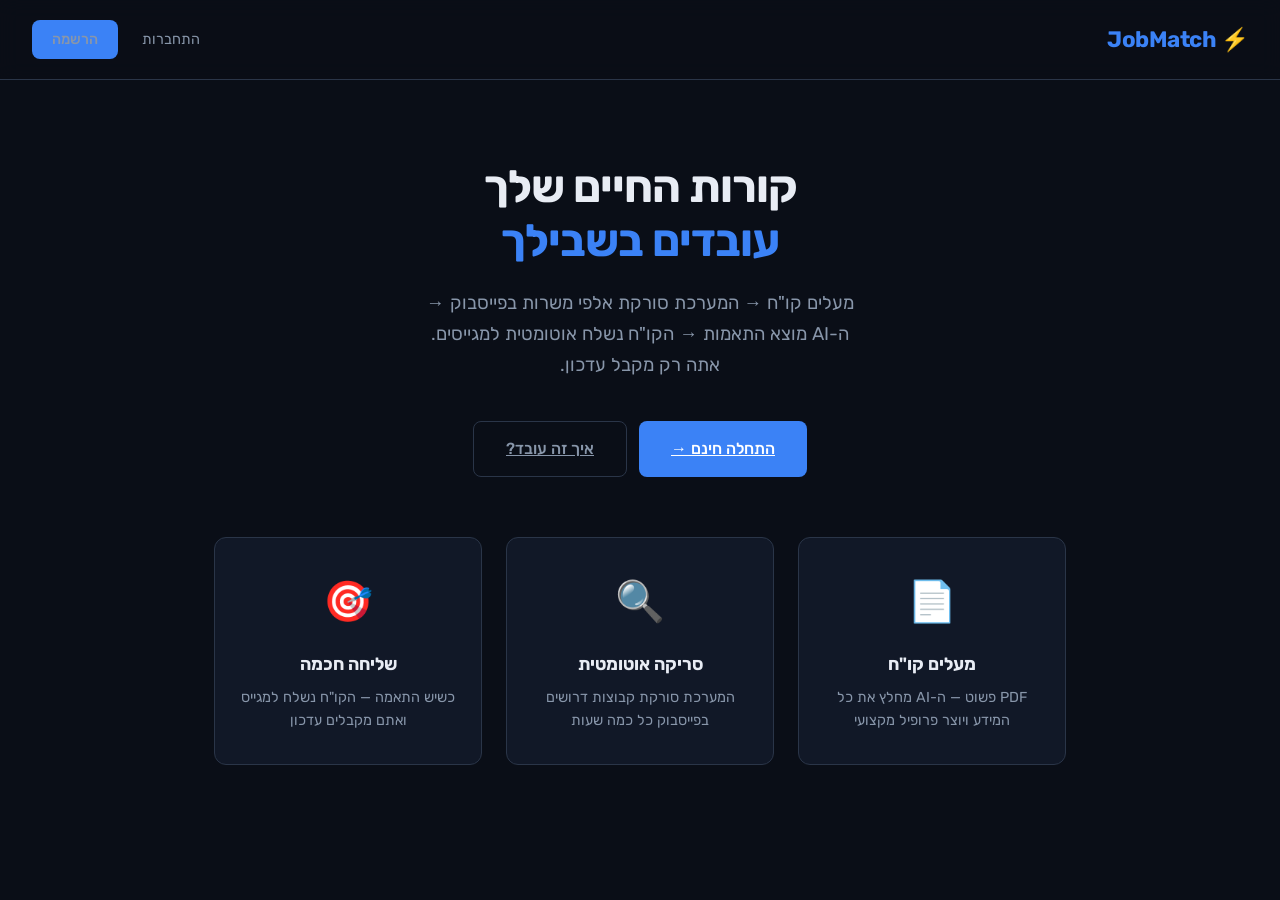
<file: templates/index.html>
<!DOCTYPE html>
<html lang="he" dir="rtl">
<head>
    <meta charset="UTF-8">
    <meta name="viewport" content="width=device-width, initial-scale=1.0">
    <title>JobMatch — קורות החיים שלך עובדים בשבילך</title>
    <link rel="stylesheet" href="/static/css/style.css">
    <style>
        .hero {
            text-align: center;
            padding: 80px 24px 60px;
            max-width: 700px;
            margin: 0 auto;
        }
        .hero h1 {
            font-size: 2.8rem;
            font-weight: 700;
            line-height: 1.2;
            margin-bottom: 20px;
            letter-spacing: -1px;
        }
        .hero h1 span { color: var(--accent); }
        .hero p {
            color: var(--text-secondary);
            font-size: 1.15rem;
            margin-bottom: 40px;
            line-height: 1.7;
        }
        .hero-buttons {
            display: flex;
            gap: 12px;
            justify-content: center;
        }
        .hero-buttons .btn { width: auto; padding: 14px 32px; font-size: 1rem; }
        
        .features {
            display: grid;
            grid-template-columns: repeat(3, 1fr);
            gap: 24px;
            max-width: 900px;
            margin: 0 auto;
            padding: 0 24px 80px;
        }
        .feature-card {
            background: var(--bg-card);
            border: 1px solid var(--border);
            border-radius: var(--radius);
            padding: 32px 24px;
            text-align: center;
        }
        .feature-card .icon { font-size: 2.5rem; margin-bottom: 16px; }
        .feature-card h3 { font-size: 1.1rem; margin-bottom: 8px; }
        .feature-card p { color: var(--text-secondary); font-size: 0.9rem; }
        
        @media (max-width: 700px) {
            .hero h1 { font-size: 2rem; }
            .features { grid-template-columns: 1fr; }
            .hero-buttons { flex-direction: column; }
            .hero-buttons .btn { width: 100%; }
        }
    </style>
</head>
<body>
    <nav class="navbar">
        <a href="/" class="navbar-brand">⚡ JobMatch</a>
        <div class="navbar-links" id="navLinks">
            <a href="/login">התחברות</a>
            <a href="/register" class="btn btn-primary" style="width:auto;padding:8px 20px;">הרשמה</a>
        </div>
    </nav>

    <section class="hero">
        <h1>קורות החיים שלך<br><span>עובדים בשבילך</span></h1>
        <p>
            מעלים קו"ח → המערכת סורקת אלפי משרות בפייסבוק →
            <br>ה-AI מוצא התאמות → הקו"ח נשלח אוטומטית למגייסים.
            <br>אתה רק מקבל עדכון.
        </p>
        <div class="hero-buttons">
            <a href="/register" class="btn btn-primary">התחלה חינם →</a>
            <a href="#features" class="btn btn-outline">איך זה עובד?</a>
        </div>
    </section>

    <section class="features" id="features">
        <div class="feature-card">
            <div class="icon">📄</div>
            <h3>מעלים קו"ח</h3>
            <p>PDF פשוט — ה-AI מחלץ את כל המידע ויוצר פרופיל מקצועי</p>
        </div>
        <div class="feature-card">
            <div class="icon">🔍</div>
            <h3>סריקה אוטומטית</h3>
            <p>המערכת סורקת קבוצות דרושים בפייסבוק כל כמה שעות</p>
        </div>
        <div class="feature-card">
            <div class="icon">🎯</div>
            <h3>שליחה חכמה</h3>
            <p>כשיש התאמה — הקו"ח נשלח למגייס ואתם מקבלים עדכון</p>
        </div>
    </section>

    <script src="/static/js/app.js"></script>
    <script>
        // If already logged in, redirect to dashboard
        if (API.isLoggedIn()) {
            document.getElementById('navLinks').innerHTML = `
                <a href="/dashboard">דשבורד</a>
                <a href="#" onclick="API.logout()">התנתקות</a>
            `;
        }
    </script>
</body>
</html>
</file>
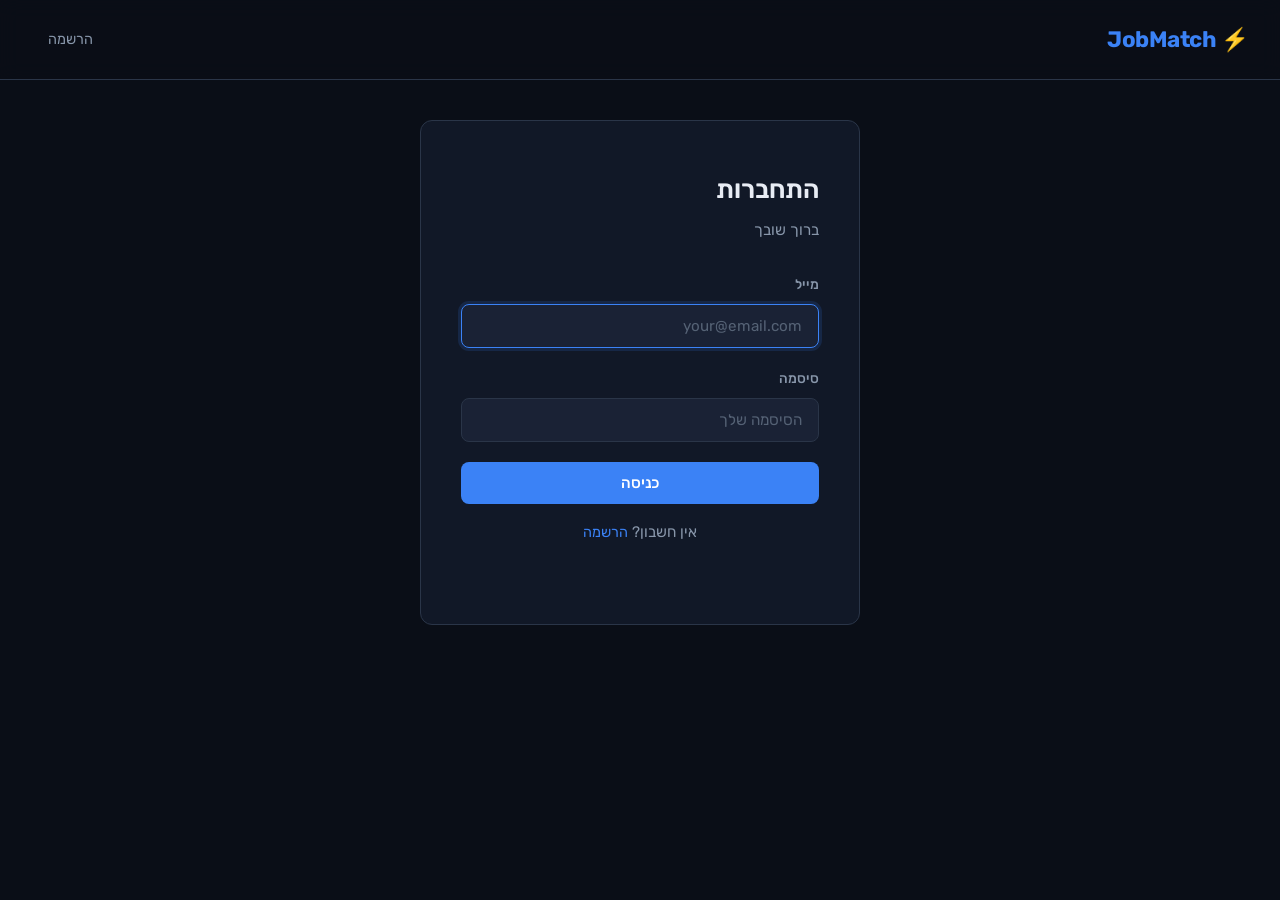
<file: templates/login.html>
<!DOCTYPE html>
<html lang="he" dir="rtl">
<head>
    <meta charset="UTF-8">
    <meta name="viewport" content="width=device-width, initial-scale=1.0">
    <title>התחברות — JobMatch</title>
    <link rel="stylesheet" href="/static/css/style.css">
</head>
<body>
    <nav class="navbar">
        <a href="/" class="navbar-brand">⚡ JobMatch</a>
        <div class="navbar-links">
            <a href="/register">הרשמה</a>
        </div>
    </nav>

    <div class="auth-wrapper">
        <div class="auth-card">
            <h1>התחברות</h1>
            <p>ברוך שובך</p>
            
            <div class="error-msg" id="errorMsg"></div>
            
            <div class="form-group">
                <label>מייל</label>
                <input type="email" id="email" placeholder="your@email.com" dir="ltr" autofocus>
            </div>
            
            <div class="form-group">
                <label>סיסמה</label>
                <input type="password" id="password" placeholder="הסיסמה שלך">
            </div>
            
            <button class="btn btn-primary" id="submitBtn" onclick="handleLogin()">
                כניסה
            </button>
            
            <p class="text-center mt-16">
                אין חשבון? <a href="/register" class="text-link">הרשמה</a>
            </p>
        </div>
    </div>

    <script src="/static/js/app.js"></script>
    <script>
        if (API.isLoggedIn()) window.location.href = '/dashboard';
        
        async function handleLogin() {
            hideError('errorMsg');
            const btn = document.getElementById('submitBtn');
            showLoading(btn, 'מתחבר...');
            
            try {
                const data = await API.post('/auth/login', {
                    email: document.getElementById('email').value,
                    password: document.getElementById('password').value
                });
                
                API.saveAuth(data);
                window.location.href = '/dashboard';
            } catch (err) {
                showError('errorMsg', err.message);
            } finally {
                hideLoading(btn);
            }
        }
        
        document.querySelectorAll('input').forEach(el => {
            el.addEventListener('keydown', e => { if (e.key === 'Enter') handleLogin(); });
        });
    </script>
</body>
</html>
</file>
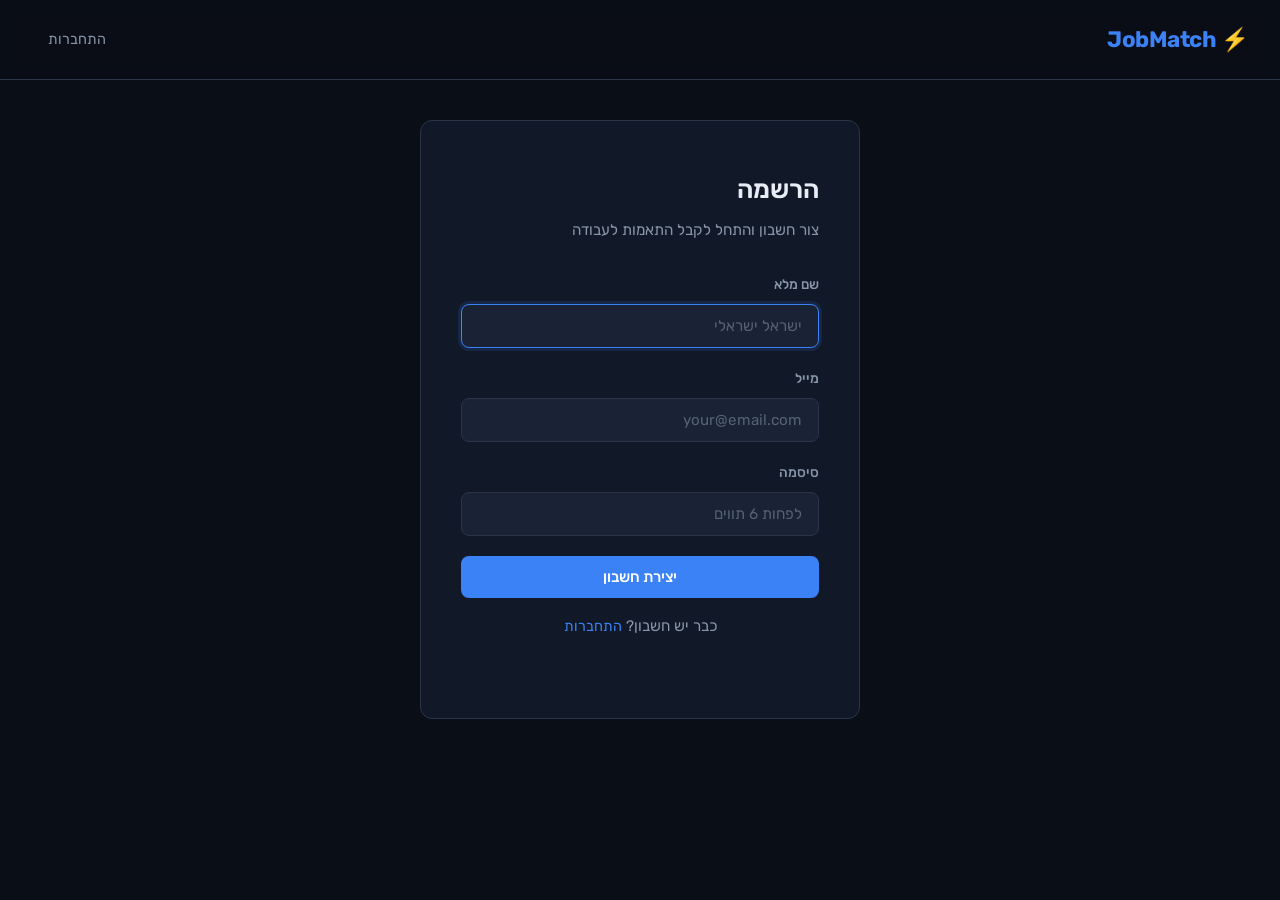
<file: templates/register.html>
<!DOCTYPE html>
<html lang="he" dir="rtl">
<head>
    <meta charset="UTF-8">
    <meta name="viewport" content="width=device-width, initial-scale=1.0">
    <title>הרשמה — JobMatch</title>
    <link rel="stylesheet" href="/static/css/style.css">
</head>
<body>
    <nav class="navbar">
        <a href="/" class="navbar-brand">⚡ JobMatch</a>
        <div class="navbar-links">
            <a href="/login">התחברות</a>
        </div>
    </nav>

    <div class="auth-wrapper">
        <div class="auth-card">
            <h1>הרשמה</h1>
            <p>צור חשבון והתחל לקבל התאמות לעבודה</p>
            
            <div class="error-msg" id="errorMsg"></div>
            
            <div class="form-group">
                <label>שם מלא</label>
                <input type="text" id="name" placeholder="ישראל ישראלי" autofocus>
            </div>
            
            <div class="form-group">
                <label>מייל</label>
                <input type="email" id="email" placeholder="your@email.com" dir="ltr">
            </div>
            
            <div class="form-group">
                <label>סיסמה</label>
                <input type="password" id="password" placeholder="לפחות 6 תווים">
            </div>
            
            <button class="btn btn-primary" id="submitBtn" onclick="handleRegister()">
                יצירת חשבון
            </button>
            
            <p class="text-center mt-16">
                כבר יש חשבון? <a href="/login" class="text-link">התחברות</a>
            </p>
        </div>
    </div>

    <script src="/static/js/app.js"></script>
    <script>
        if (API.isLoggedIn()) window.location.href = '/dashboard';
        
        async function handleRegister() {
            hideError('errorMsg');
            const btn = document.getElementById('submitBtn');
            showLoading(btn, 'נרשם...');
            
            try {
                const data = await API.post('/auth/register', {
                    name: document.getElementById('name').value,
                    email: document.getElementById('email').value,
                    password: document.getElementById('password').value
                });
                
                API.saveAuth(data);
                window.location.href = '/upload';
            } catch (err) {
                showError('errorMsg', err.message);
            } finally {
                hideLoading(btn);
            }
        }
        
        // Enter key
        document.querySelectorAll('input').forEach(el => {
            el.addEventListener('keydown', e => { if (e.key === 'Enter') handleRegister(); });
        });
    </script>
</body>
</html>
</file>
<file: static/css/style.css>
/* === JobMatch — Main Stylesheet === */

@import url('https://fonts.googleapis.com/css2?family=Rubik:wght@300;400;500;600;700&display=swap');

:root {
    --bg-primary: #0a0e17;
    --bg-card: #111827;
    --bg-input: #1a2235;
    --border: #2a3548;
    --text-primary: #e8ecf4;
    --text-secondary: #8896aa;
    --text-muted: #556275;
    --accent: #3b82f6;
    --accent-hover: #2563eb;
    --accent-glow: rgba(59, 130, 246, 0.15);
    --success: #10b981;
    --error: #ef4444;
    --warning: #f59e0b;
    --radius: 12px;
    --radius-sm: 8px;
}

* {
    margin: 0;
    padding: 0;
    box-sizing: border-box;
}

body {
    font-family: 'Rubik', sans-serif;
    background: var(--bg-primary);
    color: var(--text-primary);
    direction: rtl;
    min-height: 100vh;
    line-height: 1.6;
}

/* === Layout === */

.container {
    max-width: 900px;
    margin: 0 auto;
    padding: 0 24px;
}

.page {
    min-height: 100vh;
    display: flex;
    flex-direction: column;
}

/* === Navbar === */

.navbar {
    display: flex;
    justify-content: space-between;
    align-items: center;
    padding: 20px 32px;
    border-bottom: 1px solid var(--border);
    background: rgba(10, 14, 23, 0.8);
    backdrop-filter: blur(10px);
    position: sticky;
    top: 0;
    z-index: 100;
}

.navbar-brand {
    font-size: 1.4rem;
    font-weight: 700;
    color: var(--accent);
    text-decoration: none;
    letter-spacing: -0.5px;
}

.navbar-links {
    display: flex;
    gap: 8px;
}

.navbar-links a {
    color: var(--text-secondary);
    text-decoration: none;
    padding: 8px 16px;
    border-radius: var(--radius-sm);
    font-size: 0.9rem;
    transition: all 0.2s;
}

.navbar-links a:hover {
    color: var(--text-primary);
    background: var(--bg-input);
}

/* === Auth Forms === */

.auth-wrapper {
    display: flex;
    align-items: center;
    justify-content: center;
    flex: 1;
    padding: 40px 24px;
}

.auth-card {
    background: var(--bg-card);
    border: 1px solid var(--border);
    border-radius: var(--radius);
    padding: 48px 40px;
    width: 100%;
    max-width: 440px;
}

.auth-card h1 {
    font-size: 1.6rem;
    margin-bottom: 8px;
    font-weight: 600;
}

.auth-card p {
    color: var(--text-secondary);
    margin-bottom: 32px;
    font-size: 0.95rem;
}

/* === Form Elements === */

.form-group {
    margin-bottom: 20px;
}

.form-group label {
    display: block;
    margin-bottom: 8px;
    font-size: 0.85rem;
    font-weight: 500;
    color: var(--text-secondary);
}

.form-group input,
.form-group select,
.form-group textarea {
    width: 100%;
    padding: 12px 16px;
    background: var(--bg-input);
    border: 1px solid var(--border);
    border-radius: var(--radius-sm);
    color: var(--text-primary);
    font-family: 'Rubik', sans-serif;
    font-size: 0.95rem;
    transition: border-color 0.2s;
    direction: rtl;
}

.form-group input:focus,
.form-group select:focus,
.form-group textarea:focus {
    outline: none;
    border-color: var(--accent);
    box-shadow: 0 0 0 3px var(--accent-glow);
}

.form-group input::placeholder {
    color: var(--text-muted);
}

/* === Buttons === */

.btn {
    display: inline-flex;
    align-items: center;
    justify-content: center;
    gap: 8px;
    padding: 12px 24px;
    border-radius: var(--radius-sm);
    font-family: 'Rubik', sans-serif;
    font-size: 0.95rem;
    font-weight: 500;
    cursor: pointer;
    border: none;
    transition: all 0.2s;
    width: 100%;
}

.btn-primary {
    background: var(--accent);
    color: white;
}

.btn-primary:hover:not(:disabled) {
    background: var(--accent-hover);
    transform: translateY(-1px);
    box-shadow: 0 4px 12px rgba(59, 130, 246, 0.3);
}

.btn-primary:disabled {
    opacity: 0.5;
    cursor: not-allowed;
}

.btn-outline {
    background: transparent;
    color: var(--text-secondary);
    border: 1px solid var(--border);
}

.btn-outline:hover {
    color: var(--text-primary);
    border-color: var(--text-secondary);
}

/* === Error Message === */

.error-msg {
    display: none;
    background: rgba(239, 68, 68, 0.1);
    border: 1px solid rgba(239, 68, 68, 0.3);
    color: var(--error);
    padding: 12px 16px;
    border-radius: var(--radius-sm);
    font-size: 0.85rem;
    margin-bottom: 16px;
}

.success-msg {
    background: rgba(16, 185, 129, 0.1);
    border: 1px solid rgba(16, 185, 129, 0.3);
    color: var(--success);
    padding: 12px 16px;
    border-radius: var(--radius-sm);
    font-size: 0.85rem;
    margin-bottom: 16px;
}

/* === Link === */

.text-link {
    color: var(--accent);
    text-decoration: none;
    font-size: 0.9rem;
}

.text-link:hover {
    text-decoration: underline;
}

.text-center {
    text-align: center;
}

.mt-16 { margin-top: 16px; }
.mt-24 { margin-top: 24px; }

/* === Upload Area === */

.upload-zone {
    border: 2px dashed var(--border);
    border-radius: var(--radius);
    padding: 48px 24px;
    text-align: center;
    cursor: pointer;
    transition: all 0.3s;
    background: var(--bg-card);
}

.upload-zone:hover,
.upload-zone.dragover {
    border-color: var(--accent);
    background: var(--accent-glow);
}

.upload-zone .icon {
    font-size: 3rem;
    margin-bottom: 16px;
}

.upload-zone .label {
    font-size: 1.1rem;
    font-weight: 500;
    margin-bottom: 8px;
}

.upload-zone .hint {
    color: var(--text-muted);
    font-size: 0.85rem;
}

/* === Cards / Dashboard === */

.section-header {
    padding: 32px 0 16px;
}

.section-header h1 {
    font-size: 1.5rem;
    font-weight: 600;
}

.stats-grid {
    display: grid;
    grid-template-columns: repeat(auto-fit, minmax(180px, 1fr));
    gap: 16px;
    margin-bottom: 32px;
}

.stat-card {
    background: var(--bg-card);
    border: 1px solid var(--border);
    border-radius: var(--radius);
    padding: 24px;
}

.stat-card .stat-value {
    font-size: 2rem;
    font-weight: 700;
    color: var(--accent);
}

.stat-card .stat-label {
    color: var(--text-secondary);
    font-size: 0.85rem;
    margin-top: 4px;
}

.match-card {
    background: var(--bg-card);
    border: 1px solid var(--border);
    border-radius: var(--radius);
    padding: 20px 24px;
    margin-bottom: 12px;
    display: flex;
    justify-content: space-between;
    align-items: center;
    gap: 16px;
}

.match-info h3 {
    font-size: 1rem;
    font-weight: 500;
    margin-bottom: 4px;
}

.match-info p {
    color: var(--text-secondary);
    font-size: 0.85rem;
}

.match-score {
    font-size: 1.4rem;
    font-weight: 700;
    color: var(--success);
    white-space: nowrap;
}

.badge {
    display: inline-block;
    padding: 2px 10px;
    border-radius: 20px;
    font-size: 0.75rem;
    font-weight: 500;
}

.badge-sent { background: rgba(16, 185, 129, 0.15); color: var(--success); }
.badge-failed { background: rgba(239, 68, 68, 0.15); color: var(--error); }
.badge-pending { background: rgba(245, 158, 11, 0.15); color: var(--warning); }

/* === Preview === */

.preview-section {
    background: var(--bg-card);
    border: 1px solid var(--border);
    border-radius: var(--radius);
    padding: 24px;
    margin-bottom: 16px;
}

.preview-section h3 {
    font-size: 0.85rem;
    color: var(--text-muted);
    text-transform: uppercase;
    letter-spacing: 0.5px;
    margin-bottom: 12px;
}

.preview-field {
    display: flex;
    justify-content: space-between;
    padding: 8px 0;
    border-bottom: 1px solid var(--border);
}

.preview-field:last-child {
    border-bottom: none;
}

.preview-field .field-label {
    color: var(--text-secondary);
    font-size: 0.9rem;
}

.preview-field .field-value {
    font-weight: 500;
}

.skills-list {
    display: flex;
    flex-wrap: wrap;
    gap: 8px;
    margin-top: 8px;
}

.skill-tag {
    background: var(--accent-glow);
    color: var(--accent);
    padding: 4px 12px;
    border-radius: 20px;
    font-size: 0.8rem;
    font-weight: 500;
}

/* === Preferences Tags Input === */

.tags-container {
    display: flex;
    flex-wrap: wrap;
    gap: 8px;
    padding: 8px;
    background: var(--bg-input);
    border: 1px solid var(--border);
    border-radius: var(--radius-sm);
    min-height: 44px;
    cursor: text;
}

.tags-container .tag {
    display: flex;
    align-items: center;
    gap: 4px;
    background: var(--accent-glow);
    color: var(--accent);
    padding: 4px 12px;
    border-radius: 20px;
    font-size: 0.8rem;
}

.tags-container .tag .remove {
    cursor: pointer;
    font-weight: 700;
    margin-right: 4px;
}

.tags-container input {
    flex: 1;
    min-width: 100px;
    border: none;
    background: transparent;
    color: var(--text-primary);
    font-family: 'Rubik', sans-serif;
    outline: none;
    padding: 4px;
}

/* === Empty State === */

.empty-state {
    text-align: center;
    padding: 64px 24px;
    color: var(--text-muted);
}

.empty-state .icon {
    font-size: 3rem;
    margin-bottom: 16px;
}

.empty-state p {
    font-size: 1rem;
}

/* === Responsive === */

@media (max-width: 600px) {
    .auth-card {
        padding: 32px 24px;
    }
    
    .navbar {
        padding: 16px 20px;
    }
    
    .stats-grid {
        grid-template-columns: repeat(2, 1fr);
    }
    
    .match-card {
        flex-direction: column;
        align-items: flex-start;
    }
}
</file>
